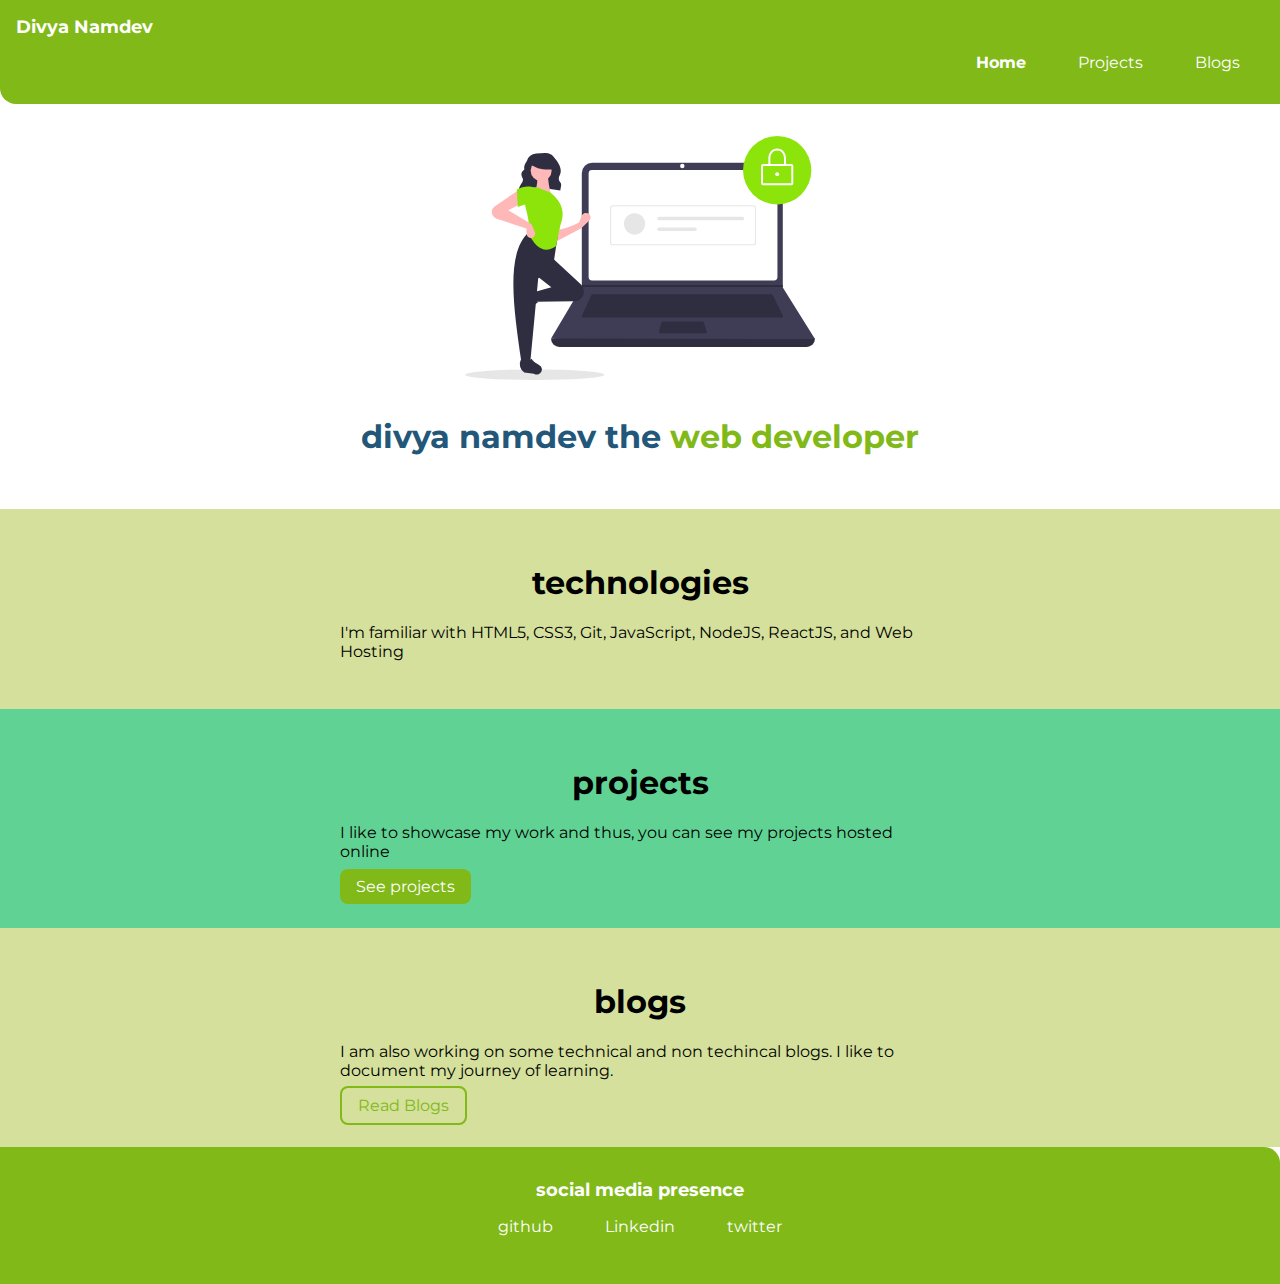
<file: index.html>
<!DOCTYPE html>
<html lang="en">

<head>
    <meta charset="UTF-8">
    <meta http-equiv="X-UA-Compatible" content="IE=edge">
    <meta name="viewport" content="width=device-width, initial-scale=1.0">
    <title>home | divyanamdev</title>
    <link href="style.css" rel="stylesheet" />
</head>

<body>
    <nav class="navigation container">
        <div class="nav-brand">Divya Namdev</div>
        <ul class="list-non-bullet nav-pills">
            <li class="list-item-inline">
                <a class="link link-active" href="/">Home</a>
            </li>
            <li class="list-item-inline">
                <a class="link" href="/projects.html">Projects</a>
            </li>
            <li class="list-item-inline">
                <a class="link" href="/blogs.html">Blogs</a>
            </li>
        </ul>
    </nav>

    <header class="hero">
        <img class="hero-img" src="images/home.svg" />
        <h1 class="hero-heading">divya namdev the <span style="color: var(--primary-color);">web developer</span></h1>
    </header>

    <section class="section ow">
        <div class="container container-center">
            <h1>technologies</h1>
            <p>I'm familiar with HTML5, CSS3, Git, JavaScript, NodeJS, ReactJS, and Web Hosting</p>
        </div>
    </section>

    <section class="section">
        <div class="container container-center">
            <h1>projects</h1>
            <p>I like to showcase my work and thus, you can see my projects hosted online</p>
            <a class="link primary-link" href="/projects.html">See projects</a>
        </div>
    </section>

    <section class="section ow">
        <div class="container container-center">
            <h1>blogs</h1>
            <p>I am also working on some technical and non techincal blogs. I like to document my journey of learning.
            </p>
            <a class="link secondary-link" href="/blogs.html">Read Blogs</a>
    </section>

    <footer class="footer container">
        <div class="footer-header">social media presence</div>
        <ul class="social-link list-non-bullet">
            <li class="list-item-inline">
                <a class="link" href="https://github.com/Divya70">github</a>
            </li>
            <li class="list-item-inline">
                <a class="link" href="https://www.linkedin.com/in/divya-namdev-115a1619a">Linkedin</a>
                </li>
            <li class="list-item-inline">
                <a class="link" href="https://twitter.com/DivyaSi32558841?s=08">twitter</a>
            </li>
        </ul>
    </footer>


</body>

</html>
</file>
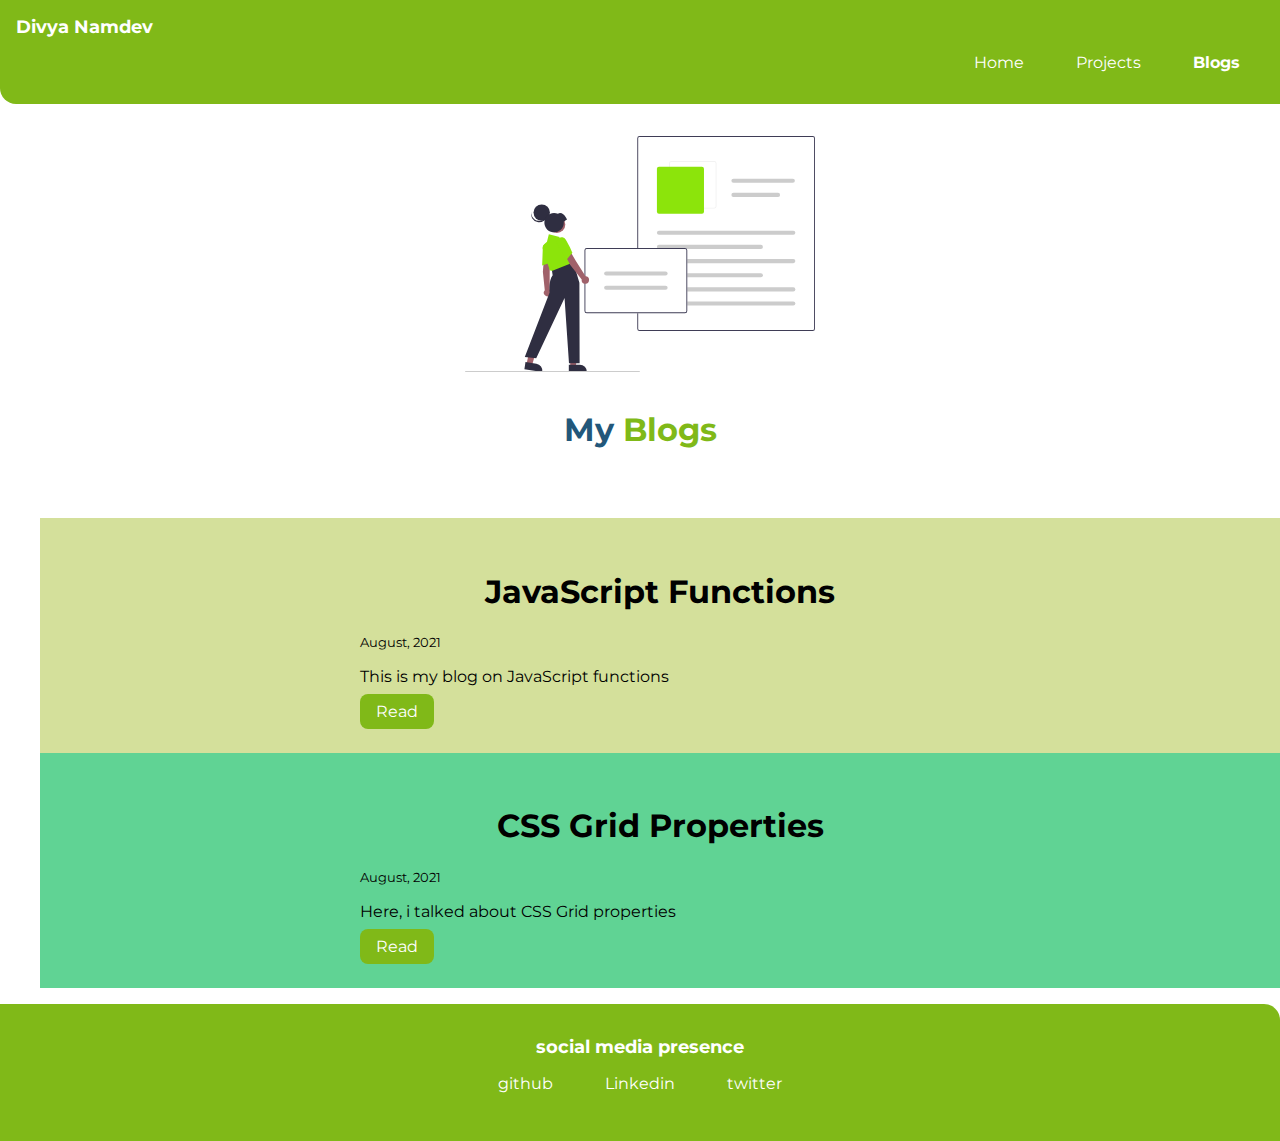
<file: blogs.html>
<!DOCTYPE html>
<html lang="en">

<head>
    <meta charset="UTF-8">
    <meta http-equiv="X-UA-Compatible" content="IE=edge">
    <meta name="viewport" content="width=device-width, initial-scale=1.0">
    <link href="style.css" rel="stylesheet" />
    <title>Blogs | divyanamdev</title>
</head>

<body>
    <nav class="navigation container">
        <div class="nav-brand">Divya Namdev</div>
        <ul class="list-non-bullet nav-pills">
            <li class="list-item-inline">
                <a class="link" href="/">Home</a>
            </li>
            <li class="list-item-inline">
                <a class="link" href="/projects.html">Projects</a>
            </li>
            <li class="list-item-inline">
                <a class="link link-active" href="/blogs.html">Blogs</a>
            </li>
        </ul>
    </nav>

    <header class="hero">
        <img class="hero-img" src="images/blog.svg" />
        <h1 class="hero-heading">My <span style="color: var(--primary-color);">Blogs</span></h1>
        <!-- <h2>This is assi <a class="link" href="https://neog.camp/qualifier/point-system">marks five</a> -->
        </h2>
    </header>

    <ul class="list-non-bullet">
        <li>
            <section class="section ow">
                <div class="container container-center">
                    <h1>JavaScript Functions</h1>
                    <small>August, 2021</small>
                    <p>This is my blog on JavaScript functions </p>

                    <a class="link primary-link"
                        href="https://divyanamdev.medium.com/three-javascript-functions-you-need-to-know-35efca7da2c9">Read</a>
                </div>
            </section>
        </li>
        <li>
            <section class="section">
                <div class="container container-center">
                    <h1>CSS Grid Properties</h1>
                    <small>August, 2021</small>
                    <p>Here, i talked about CSS Grid properties </p>

                    <a class="link primary-link"
                        href="https://divyanamdev.medium.com/an-introduction-to-css-grid-property-404ebb22fe89">Read</a>
                </div>
            </section>
        </li>
    </ul>
    <footer class="footer container">
        <div class="footer-header">social media presence</div>
        <ul class="social-link list-non-bullet">
            <li class="list-item-inline">
                <a class="link" href="https://github.com/Divya70">github</a>
            </li>
            <li class="list-item-inline">
                <a class="link" href="https://www.linkedin.com/in/divya-namdev-115a1619a">Linkedin</a>
                </li>
            <li class="list-item-inline">
                <a class="link" href="https://twitter.com/DivyaSi32558841?s=08">twitter</a>
            </li>
        </ul>
    </footer>
</body>

</html>
</file>
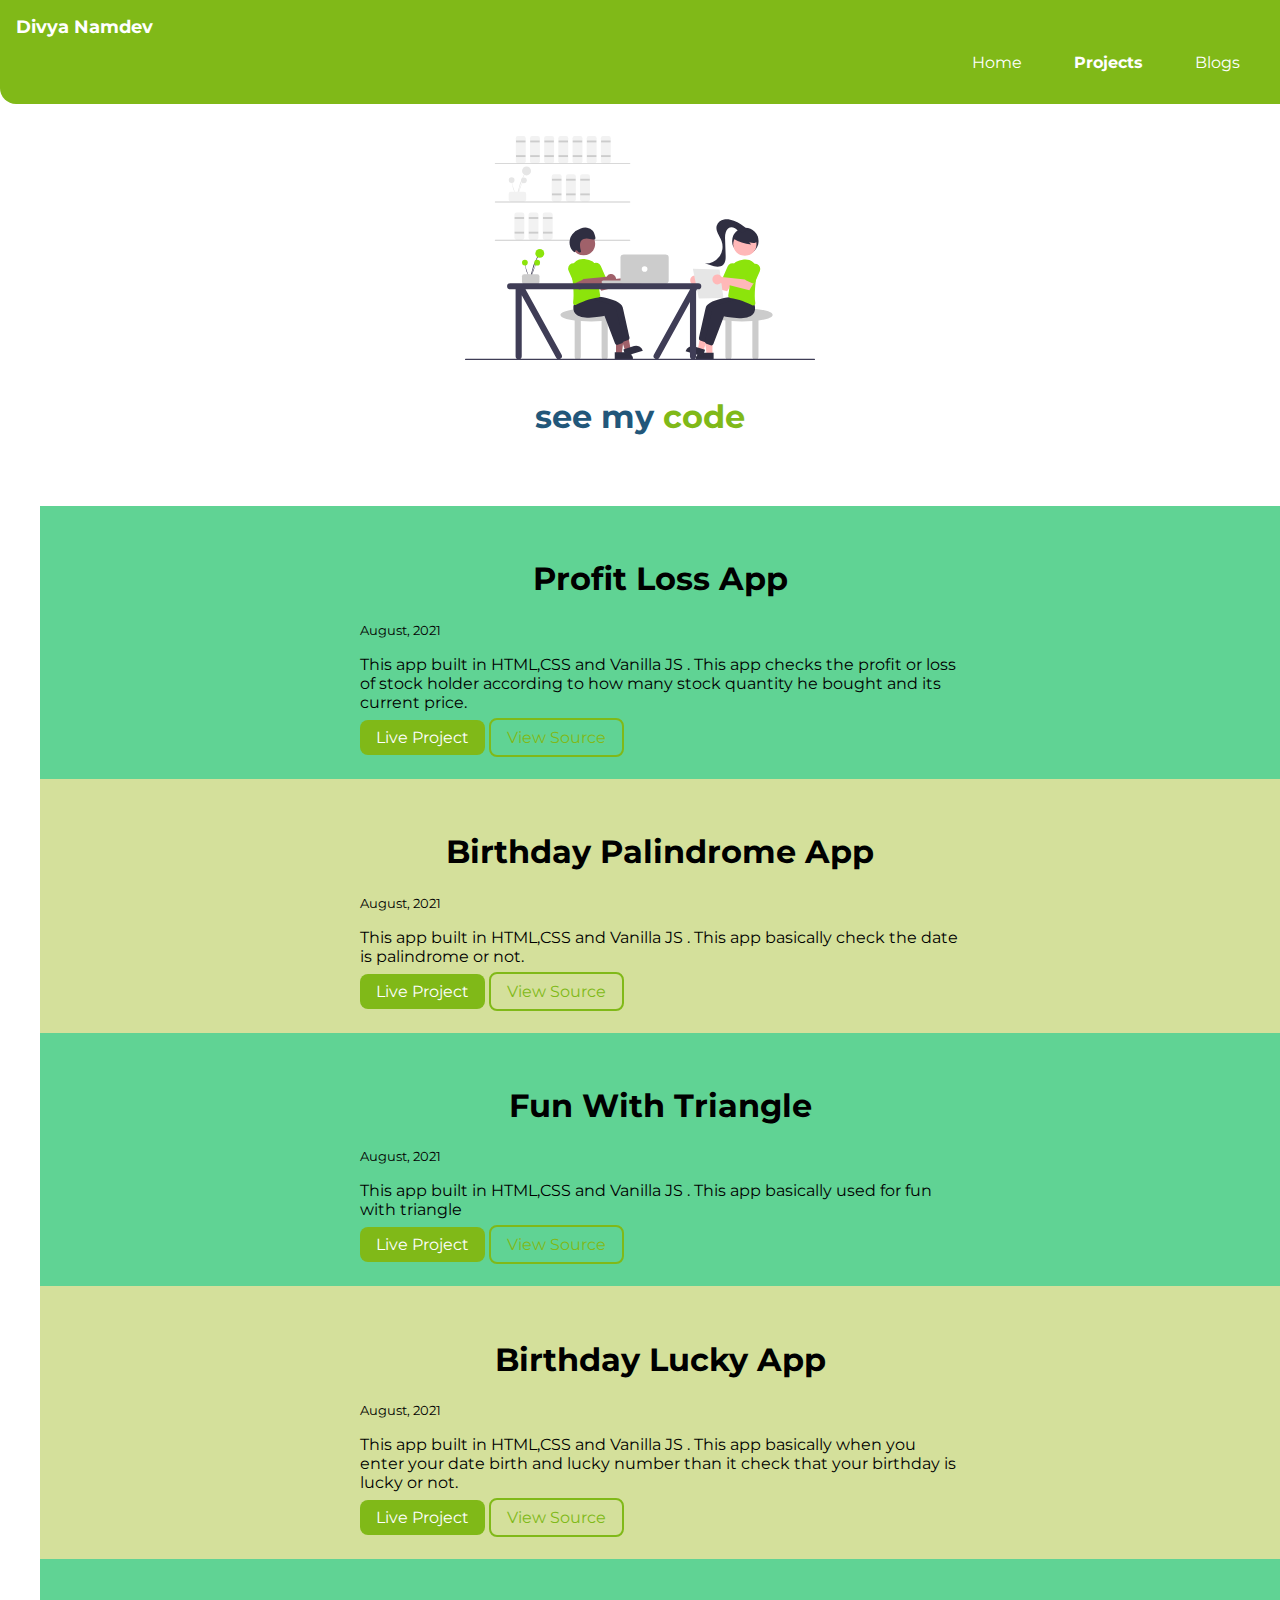
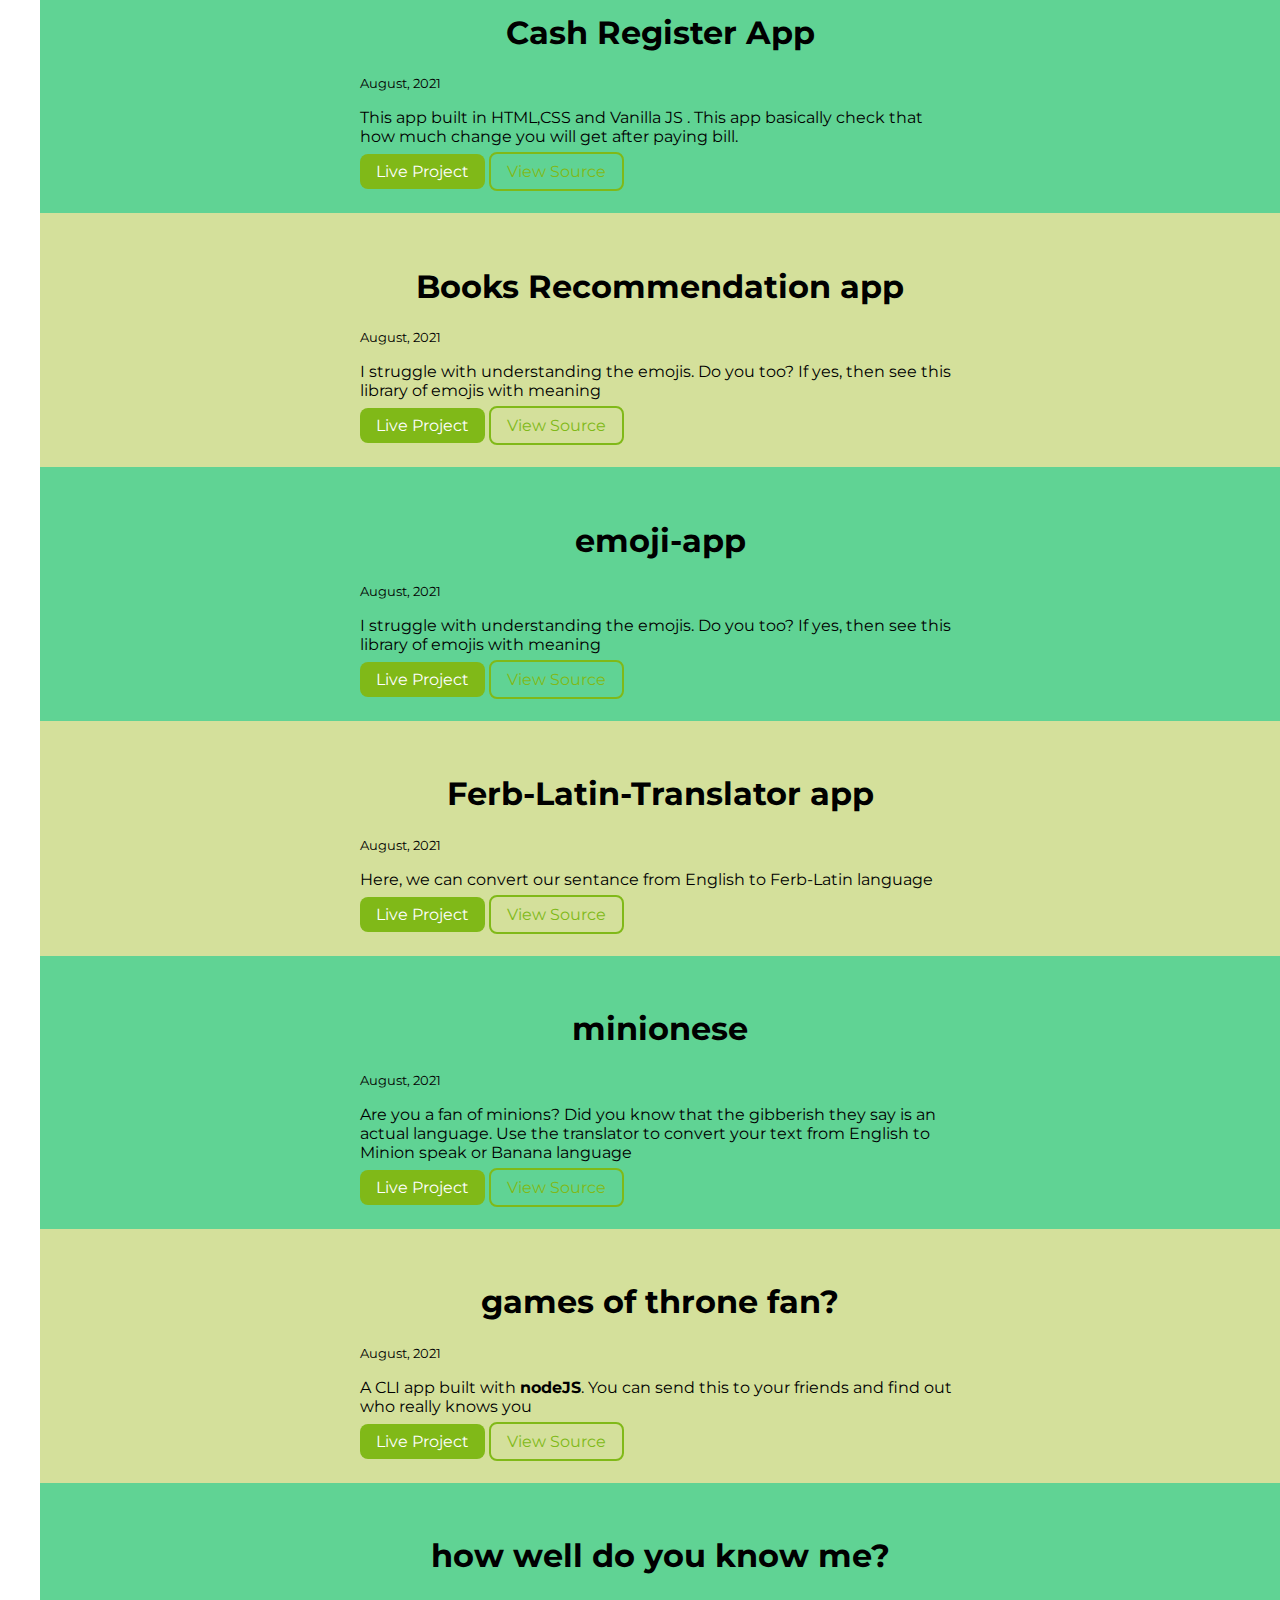
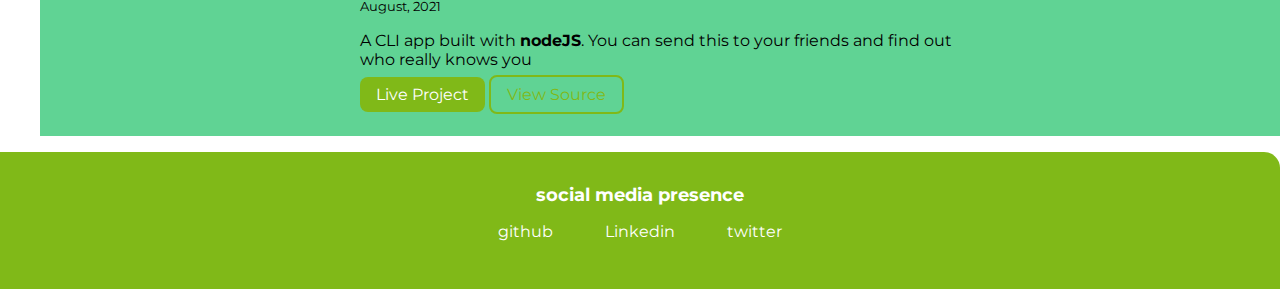
<file: projects.html>
<!DOCTYPE html>
<html lang="en">

<head>
    <meta charset="UTF-8">
    <meta http-equiv="X-UA-Compatible" content="IE=edge">
    <meta name="viewport" content="width=device-width, initial-scale=1.0">
    <link href="style.css" rel="stylesheet" />
    <title>Projects | divyanamdev</title>
</head>

<body>
    <nav class="navigation container">
        <div class="nav-brand">Divya Namdev</div>
        <ul class="list-non-bullet nav-pills">
            <li class="list-item-inline">
                <a class="link" href="/">Home</a>
            </li>
            <li class="list-item-inline">
                <a class="link link-active" href="/projects.html">Projects</a>
            </li>
            <li class="list-item-inline">
                <a class="link" href="/blogs.html">Blogs</a>
            </li>
        </ul>
    </nav>

    <header class="hero">
        <img class="hero-img" src="images/project.svg" />
        <h1 class="hero-heading">see my <span style="color: var(--primary-color);">code</span></h1>
    </header>

    <ul class="list-non-bullet">
        <li>
            <section class="section">
                <div class="container container-center">
                    <h1>Profit Loss App</h1>
                    <small>August, 2021</small>
                    <p>This app built in HTML,CSS and Vanilla JS .
                        This app checks the profit or loss of stock holder according to how many stock quantity he
                        bought
                        and its current price.</p>

                    <a class="link primary-link" href="https://profit-loss-app.netlify.app">Live Project</a>
                    <a class="link secondary-link" href="https://github.com/Divya70/Neogcamp-profit-loss-app">View
                        Source</a>
                </div>
            </section>
        </li>

        <li>
            <section class="section ow">
                <div class="container container-center">
                    <h1>Birthday Palindrome App</h1>
                    <small>August, 2021</small>
                    <p>This app built in HTML,CSS and Vanilla JS .
                        This app basically check the date is palindrome or not.</p>

                    <a class="link primary-link" href="https://birthday-palindrome-check-app.netlify.app">Live
                        Project</a>
                    <a class="link secondary-link" href="https://github.com/Divya70/Neogcamp-Birthday-Palindrome">View
                        Source</a>
                </div>
            </section>
        </li>

        <li>
            <section class="section">
                <div class="container container-center">
                    <h1>Fun With Triangle</h1>
                    <small>August, 2021</small>
                    <p>This app built in HTML,CSS and Vanilla JS .
                        This app basically used for fun with triangle </p>

                    <a class="link primary-link" href="https://funwithtriangle-app.netlify.app">Live
                        Project</a>
                    <a class="link secondary-link" href="https://github.com/Divya70/Neogcamp-Fun-With-Triangles">View
                        Source</a>
                </div>
            </section>
        </li>

        <li>
            <section class="section ow">
                <div class="container container-center">
                    <h1>Birthday Lucky App</h1>
                    <small>August, 2021</small>
                    <p>This app built in HTML,CSS and Vanilla JS .
                        This app basically when you enter your date birth and lucky number than it check that your
                        birthday is lucky or not. </p>

                    <a class="link primary-link" href="https://birthday-lucky-app-usingjs.netlify.app/">Live
                        Project</a>
                    <a class="link secondary-link" href="https://github.com/Divya70/Birthday-Lucky-App">View
                        Source</a>
                </div>
            </section>
        </li>

        <li>
            <section class="section">
                <div class="container container-center">
                    <h1>Cash Register App</h1>
                    <small>August, 2021</small>
                    <p>This app built in HTML,CSS and Vanilla JS .
                        This app basically check that how much change you will get after
                        paying bill. </p>

                    <a class="link primary-link" href="https://cashregister-appusingjs.netlify.app/">Live
                        Project</a>
                    <a class="link secondary-link" href="https://github.com/Divya70/Cash-Register-App">View
                        Source</a>
                </div>
            </section>
        </li>
        <li>
            <section class="section ow">
                <div class="container container-center">
                    <h1>Books Recommendation app</h1>
                    <small>August, 2021</small>
                    <p>I struggle with understanding the emojis. Do you too? If yes, then see this library of emojis
                        with
                        meaning</p>

                    <a class="link primary-link" href="https://jtq6j.csb.app/">Live Project</a>
                    <a class="link secondary-link" href="https://github.com/Divya70/Books-Recommendation-app">View
                        Source</a>
                </div>
            </section>
        </li>

        <li>
            <section class="section">
                <div class="container container-center">
                    <h1>emoji-app</h1>
                    <small>August, 2021</small>
                    <p>I struggle with understanding the emojis. Do you too? If yes, then see this library of emojis
                        with
                        meaning</p>

                    <a class="link primary-link" href="https://nbl5q.csb.app/">Live Project</a>
                    <a class="link secondary-link" href="https://github.com/Divya70/emojis-meaning">View Source</a>
                </div>
            </section>
        </li>
        <li>
            <section class="section ow">
                <div class="container container-center">
                    <h1>Ferb-Latin-Translator app</h1>
                    <small>August, 2021</small>
                    <p>Here, we can convert our sentance from English to Ferb-Latin language</p>

                    <a class="link primary-link" href="https://ferb-latin-translation-app.netlify.app">Live Project</a>
                    <a class="link secondary-link"
                        href="https://github.com/Divya70/neogcamp-ferb-latin-translation-app">View Source</a>
                </div>
            </section>
        </li>
        <li>
            <section class="section">
                <div class="container container-center">
                    <h1>minionese</h1>
                    <small>August, 2021</small>
                    <p>Are you a fan of minions? Did you know that the gibberish they say is an actual language. Use the
                        translator to convert your text from English to Minion speak or Banana language</p>

                    <a class="link primary-link" href="https://banana-speak-app.netlify.app/">Live Project</a>
                    <a class="link secondary-link" href="https://github.com/Divya70/neogcamp-bnana-speak">View
                        Source</a>
                </div>
            </section>
        </li>
        <li>
            <section class="section ow">
                <div class="container container-center">
                    <h1>games of throne fan?</h1>
                    <small>August, 2021</small>
                    <p>A CLI app built with <strong>nodeJS</strong>. You can send this to your friends and find out who
                        really
                        knows you</p>

                    <a class="link primary-link"
                        href="https://replit.com/@divyanamdev/cli-quiz-games-of-throne-app#index.js?embed=1&output=1">Live
                        Project</a>
                    <a class="link secondary-link" href="https://github.com/Divya70/cli-quiz-games-of-throne-app">View
                        Source</a>
                </div>
            </section>
        </li>

        <li>
            <section class="section">
                <div class="container container-center">
                    <h1>how well do you know me?</h1>
                    <small>August, 2021</small>
                    <p>A CLI app built with <strong>nodeJS</strong>. You can send this to your friends and find out who
                        really
                        knows you</p>

                    <a class="link primary-link"
                        href="https://replit.com/@divyanamdev/know-about-me#index.js?embed=1&output=1">Live Project</a>
                    <a class="link secondary-link" href="https://github.com/Divya70/Do-you-know-me">View Source</a>
                </div>
            </section>
        </li>
    </ul>
    <footer class="footer container">
        <div class="footer-header">social media presence</div>
        <ul class="social-link list-non-bullet">
            <li class="list-item-inline">
                <a class="link" href="https://github.com/Divya70">github</a>
            </li>
            <li class="list-item-inline">
                <a class="link" href="https://www.linkedin.com/in/divya-namdev-115a1619a">Linkedin</a>
            </li>
            <li class="list-item-inline">
                <a class="link" href="https://twitter.com/DivyaSi32558841?s=08">twitter</a>
            </li>
        </ul>
    </footer>

</body>

</html>
</file>
<file: style.css>
@import url('https://fonts.googleapis.com/css2?family=Montserrat:wght@200;300;400&display=swap');

:root {
    --primary-color: #80b918;
    --dark-grey: #22577a;
    --offwhite: #d4e09b;
}

body {
    font-family: 'Montserrat', sans-serif;
    margin:  0% 0% 0% 0%;
    padding: 0%;
   
}

/* space*/
/* .margin-md{
    margin: 2rem;
} */

hr {
    margin: 3rem 0rem;
}

.container {
    padding-left: 1rem;
    padding-right: 1rem;
}

.container-center {
    max-width: 600px;
    margin: auto;
}

/* links */
.link {
    box-sizing: border-box;
    text-decoration: none;
    padding: 0.5rem 1rem;
}

.primary-link {
    background-color: var(--primary-color);
    color: white;
    border-radius: 0.5rem;
    /* padding-right: 2rem; */

}

.secondary-link {
    /* color: var(--primary-color); */
    border: 2px solid var(--primary-color);
    color: var(--primary-color);
    border-radius: 0.5rem;
    padding: 0.5rem 1rem;
    text-decoration: none;
}

/* Look into BEM naming convension for css*/
/* List*/

.list-non-bullet {
    list-style: none;
}

.list-item-inline {
    display: inline;
    padding: 0rem 0.5rem;
}

.navigation {
    background-color: var(--primary-color);
    color: white;
    padding: 1rem;
    border-bottom-left-radius: 1rem;

}

.navigation .nav-brand {
    font-weight: bold;
    font-size: 1.1rem;
}

.navigation .nav-pills {
    text-align: right;
}

.navigation .link {
    color: white;
}

.navigation .link-active {
    font-weight: bold;
}

.hero {
    padding: 2rem;
}

.hero .hero-img {
    max-width: 350px;
    display: block;
    margin: auto;
}

.hero .hero-heading {
    text-align: center;
    padding-top: 1rem;
    color: var(--dark-grey);
}
.section{
    padding: 4.5rem;
    background-color: #60d394;
    /* width: 100vw; */
    padding: 2rem 1rem;

}
.section h1 {
    text-align: center;
}
.ow{
    background-color: var(--offwhite);
    padding: 4.5rem;
    /* width: 100%; */
    padding: 2rem 1rem;
    margin: 0%;
}
.footer{
    background-color: var(--primary-color);
    padding: 2rem 1rem;
    text-align: center;
    color: white;
    border-top-right-radius: 1rem;
}
.footer .link{
    color: white;
}
.footer .footer-header{
    font-weight: bold;
    font-size: large;
}
.footer ul{
    padding-inline-start: 0px;
}
</file>
